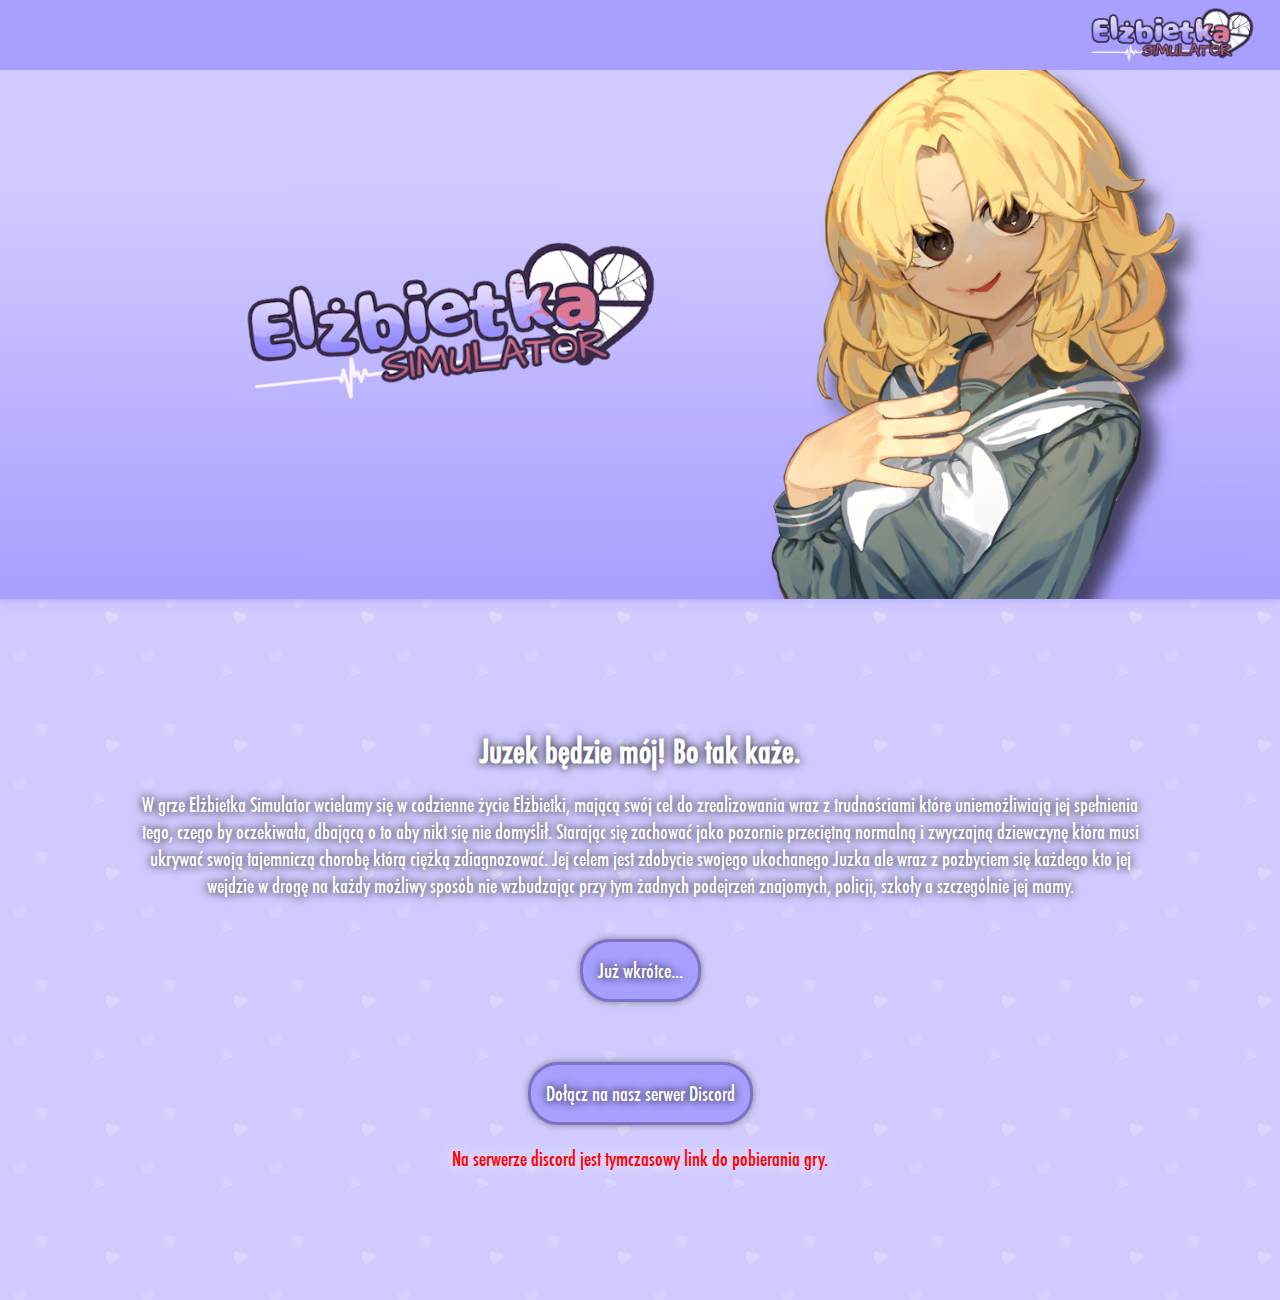
<file: index.html>
<!DOCTYPE html>
<html lang="pl">

<head>
  <meta charset="utf-8">
  <meta name="viewport" content="width=device-width">
  <title>Elżbietka Simulator</title>
  <meta content="Elżbietka Simlator" property="og:title">
  <meta
    content="Oficjalna strona gry Elżbietka Simulator."
    property="og:description">
  <meta content="https://elzbietkasimulator.com" property="og:url">
  <meta content="#00AAFF" data-react-helmet="true" name="theme-color">
  <link href="style.css" rel="stylesheet" type="text/css" />
  <link rel="icon" type="image/png" href="../favicon.png" />
</head>

<body>
    <nav>
      <img src="images/MainLogo.png" height="60px" style="margin-right: 20px; float: right; margin-top: 5px;" />
      <ul>
        <li><a href="../">Home</a></li>
        <li><a href="https://elzbietkasimulator.wordpress.com/">Blog</a></li>
        <li><a href="../download/">Pobierz</a></li>
        <li><a href="../discord/">Discord</a></li>
        <li><a href="../contact/">Kontakt</a></li>
        <li><a href="../donate/">Donate</a></li>
      </ul>
    </nav>

    <img src="images/top.png" style="margin-top: 70px; width: 100%; box-shadow: #A99FFF 0px 0px 10px;"/>

    <div class="intro">
      <h1>Juzek będzie mój! Bo tak każe.</h1>
      <p>W grze Elżbietka Simulator wcielamy się w codzienne życie Elżbietki, mającą swój cel do zrealizowania wraz z trudnościami które uniemożliwiają jej spełnienia tego, czego by oczekiwała, dbającą o to aby nikt się nie domyślił. Starając się zachować jako pozornie przeciętną normalną i zwyczajną dziewczynę która musi ukrywać swoją tajemniczą chorobę którą ciężką zdiagnozować. Jej celem jest zdobycie swojego ukochanego Juzka ale wraz z pozbyciem się każdego kto jej wejdzie w drogę na każdy możliwy sposób nie wzbudzając przy tym żadnych podejrzeń znajomych, policji, szkoły a szczególnie jej mamy.</p>
      <button><a>Już wkrótce...</a></button>
      <p><button><a href="../discord/">Dołącz na nasz serwer Discord</a></button></p>
      <p style="size:10px; color:red; text-shadow: white 0px 0px 15px;">Na serwerze discord jest tymczasowy link do pobierania gry.</p>
    </div>

    <footer id="footer"></footer>
    <script src="script.js"></script>
    <script src="https://code.jquery.com/jquery-3.7.1.min.js" integrity="sha256-/JqT3SQfawRcv/BIHPThkBvs0OEvtFFmqPF/lYI/Cxo=" crossorigin="anonymous"></script>
    <script>
      $(function(){
        $('#footer').load('../footer.html');
      });
    </script>
</body>

</html>
</file>
<file: style.css>
@font-face {
  font-family: 'fontt';
  src: url(fonts/FuturaCondensedMedium.ttf)
}
  
* {
  margin: 0;
  padding: 0;
  box-sizing: border-box;
  text-decoration: none;
}
  
html {
  background-image: url(images/bg.png);
  height: 100%;
  width: 100%;
  background-color: #D1CAFE;
  font-family: "fontt", sans-serif;
  text-align: center;
  scroll-behavior: smooth;
}
nav {
  text-align: right;
  width: 100%;
  height: 70px;
  background: #A99FFF;
  transition: all .4s;
  position: fixed;
}

nav ul {
  position: fixed;
  width: 30%;
  height: 100%;
  margin-top: 70px;
  background: #A99FFF;
  left: -100%;
  text-align: center;
  transition: all .4s;
  box-shadow: #A99FFF 0px 0px 10px;
}

nav ul li {
  margin-top: 15px;
  padding: 10px;
  display: block;
  line-height: 60px;
}

nav ul li a {
  font-size: 20px;
  color: white;
  text-shadow: black 0px 0px 15px;
}

nav ul li a:hover {
  font-size: 20px;
  color: white;
  text-shadow: white 0px 0px 15px;
}

#check:checked~ul {
  left: 0;
}

.checkbtn {
  float: left;
  margin-left: 20px;
  line-height: 110px;
  height: 0;
  cursor: pointer;
  display: inline-block;
}

#check {
  display: none;
}

@media (max-width: 585px) {
  nav ul {
    width: 45%;
  }
}

.intro {
  color: white;
  text-shadow: black 0px 0px 10px;
  padding: 10%;
}

.intro p {
  font-size: 20px;
  margin-top: 20px;
}

.source {
  color: white;
  text-shadow: black 0px 0px 10px;
  padding: 10%;
}

button {
  padding: 15px;
  margin-top: 40px;
  border-radius: 30px;
  border-color: #7a71cb;
  border-style: solid;
  border-width: 3px;
  background-color: #A99FFF;
  box-shadow: gray 0px 0px 7px;
  cursor: pointer;
  color: white;
  text-shadow: black 0px 0px 10px;
  font-family: 'fontt';
  font-size: 20px;
  transition: all .4;
}

a {
  color: white;
}

button:hover {
  text-shadow: white 0px 0px 15px;
  box-shadow: gray 0px 0px 10px;
  transition: all .4;
}

.upperf {
  background-color: #897DFF;
  width: 100%;
  padding: 1%;
}

.upperf img {
  cursor: pointer;
  margin: auto 5px;
}

.downf {
  background-color: #292929;
  width: 100%;
  padding: 2%;
}

.downf p {
  color: white;
}
</file>
